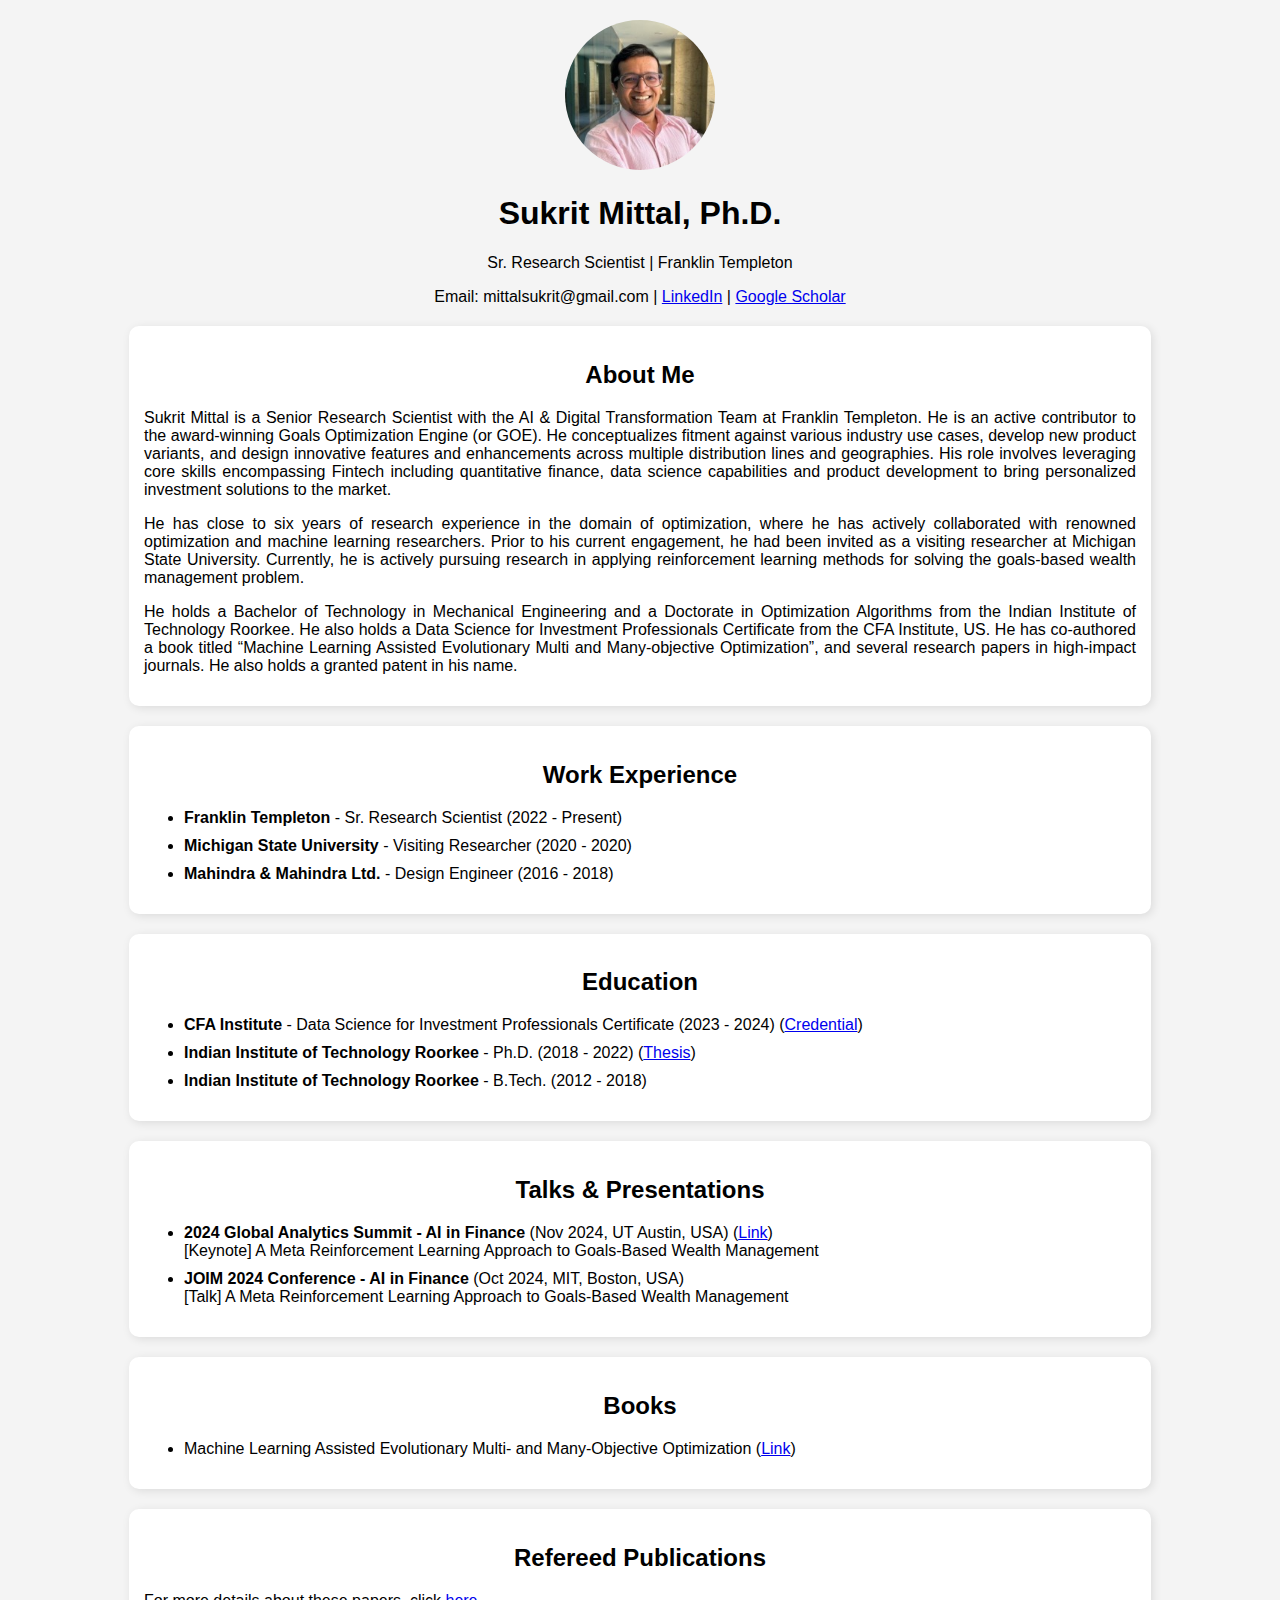
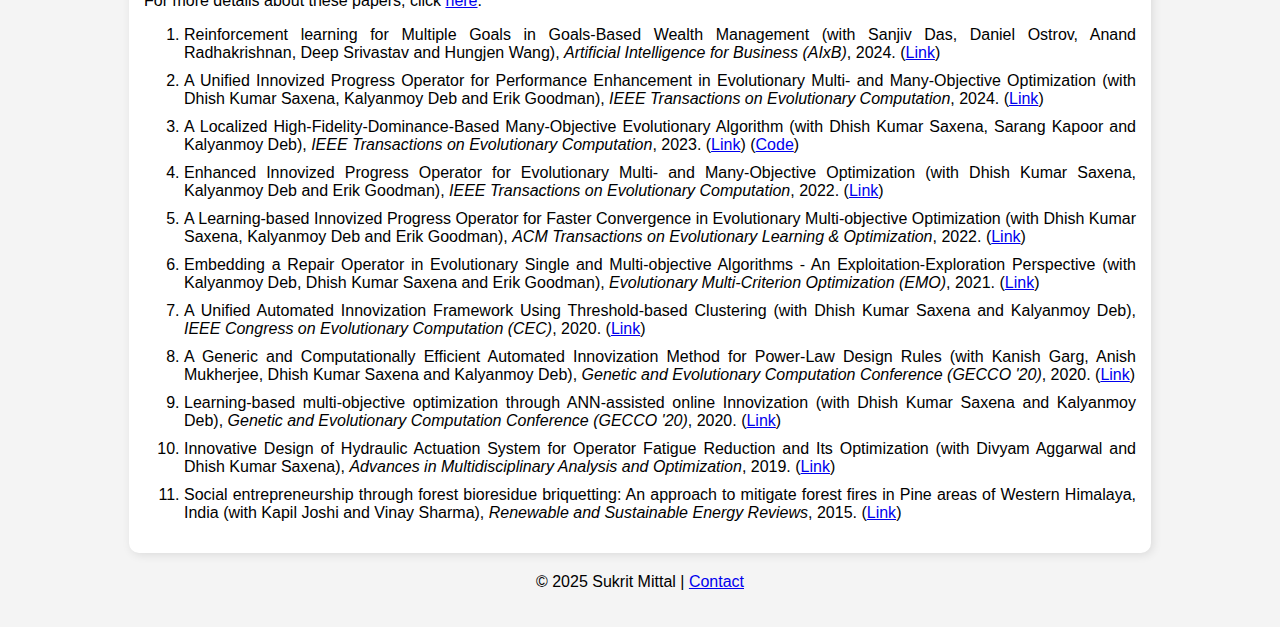
<file: index.html>
<!DOCTYPE html>
<html lang="en">
<head>
    <meta charset="UTF-8">
    <meta name="viewport" content="width=device-width, initial-scale=1.0">
    <title>Sukrit Mittal</title>
    <link rel="stylesheet" href="style.css">
    <style>
        .justified-text {
            text-align: justify;
        }
    </style>
</head>
<body>
    <header>
        <img src="images/sukrit.jpg" alt="My Profile Picture">
        <h1>Sukrit Mittal, Ph.D.</h1>
        <p>Sr. Research Scientist | Franklin Templeton</p>
        <p>Email: mittalsukrit@gmail.com | <a href="https://linkedin.com/in/msukrit">LinkedIn</a> | <a href="https://scholar.google.com/citations?user=mWlPa_MAAAAJ&hl=en">Google Scholar</a></p>
    </header>

    <section id="about">
        <h2>About Me</h2>
        <div class="justified-text">
            <p>Sukrit Mittal is a Senior Research Scientist with the AI & Digital Transformation Team at Franklin Templeton. He is an active contributor to the award-winning Goals Optimization Engine (or GOE). He conceptualizes fitment against various industry use cases, develop new product variants, and design innovative features and enhancements across multiple distribution lines and geographies. His role involves leveraging core skills encompassing Fintech including quantitative finance, data science capabilities and product development to bring personalized investment solutions to the market.</p>
            <p>He has close to six years of research experience in the domain of optimization, where he has actively collaborated with renowned optimization and machine learning researchers. Prior to his current engagement, he had been invited as a visiting researcher at Michigan State University. Currently, he is actively pursuing research in applying reinforcement learning methods for solving the goals-based wealth management problem.</p>
            <p>He holds a Bachelor of Technology in Mechanical Engineering and a Doctorate in Optimization Algorithms from the Indian Institute of Technology Roorkee. He also holds a Data Science for Investment Professionals Certificate from the CFA Institute, US. He has co-authored a book titled “Machine Learning Assisted Evolutionary Multi and Many-objective Optimization”, and several research papers in high-impact journals. He also holds a granted patent in his name.</p>
        </div>
    </section>

    <section id="experience">
        <h2>Work Experience</h2>
        <div class="justified-text">
            <ul>
                <li><strong>Franklin Templeton</strong> - Sr. Research Scientist (2022 - Present)</li>
                <li><strong>Michigan State University</strong> - Visiting Researcher (2020 - 2020)</li>
                <li><strong>Mahindra & Mahindra Ltd.</strong> - Design Engineer (2016 - 2018)</li>
            </ul>
        </div>
    </section>

    <section id="education">
        <h2>Education</h2>
        <div class="justified-text">
            <ul>
                <li><strong>CFA Institute</strong> - Data Science for Investment Professionals Certificate (2023 - 2024) (<a href="https://credentials.cfainstitute.org/fbd483d4-a992-432e-adc1-735b3d3f7e26">Credential</a>)</li>
                <li><strong>Indian Institute of Technology Roorkee</strong> - Ph.D. (2018 - 2022) (<a href="documents/sukrit_mittal_doctoral_thesis.pdf" target="_blank">Thesis</a>)
                    <!-- (<a href="documents/sukrit_mittal_doctoral_thesis.pdf" download="sukrit_mittal_doctoral_thesis.pdf">thesis</a>) -->
                </li>
                <li><strong>Indian Institute of Technology Roorkee</strong> - B.Tech. (2012 - 2018)</li>
            </ul>
        </div>
    </section>

    <section id="talks">
        <h2>Talks & Presentations</h2>
        <div class="justified-text">
            <ul>
                <li><b>2024 Global Analytics Summit - AI in Finance</b> (Nov 2024, UT Austin, USA) (<a href="https://get.mccombs.utexas.edu/global-analytics-summit-2024/">Link</a>) <br> [Keynote] A Meta Reinforcement Learning Approach to Goals-Based Wealth Management </li>
                <!--  -->
                <li><b>JOIM 2024 Conference - AI in Finance</b> (Oct 2024, MIT, Boston, USA) <br> [Talk] A Meta Reinforcement Learning Approach to Goals-Based Wealth Management </li>
            </ul>
        </div>
    </section>

    <section id="books">
        <h2>Books</h2>
        <div class="justified-text">
            <ul>
                <li>Machine Learning Assisted Evolutionary Multi- and Many-Objective Optimization (<a href="https://link.springer.com/book/10.1007/978-981-99-2096-9">Link</a>)</li>
            </ul>
        </div>
    </section>

    <section id="publications">
        <h2>Refereed Publications</h2>
        <div class="justified-text">
            <p>For more details about these papers, click <a href="content/publications.html">here</a>.</p>
            <ol>
                <li>Reinforcement learning for Multiple Goals in Goals-Based Wealth Management (with Sanjiv Das, Daniel Ostrov, Anand Radhakrishnan, Deep Srivastav and Hungjen Wang), <i>Artificial Intelligence for Business (AIxB)</i>, 2024. (<a href="https://ieeexplore.ieee.org/abstract/document/10771457">Link</a>)</li>
                <!--  -->
                <li>A Unified Innovized Progress Operator for Performance Enhancement in Evolutionary Multi- and Many-Objective Optimization (with Dhish Kumar Saxena, Kalyanmoy Deb and Erik Goodman), <i>IEEE Transactions on Evolutionary Computation</i>, 2024. (<a href="https://ieeexplore.ieee.org/abstract/document/10269130">Link</a>)</li>
                <!--  -->
                <li>A Localized High-Fidelity-Dominance-Based Many-Objective Evolutionary Algorithm (with Dhish Kumar Saxena, Sarang Kapoor and Kalyanmoy Deb), <i>IEEE Transactions on Evolutionary Computation</i>, 2023. (<a href="https://ieeexplore.ieee.org/abstract/document/9814856">Link</a>) (<a href="https://github.com/mittalsukrit/LHFiD">Code</a>)</li>
                <!--  -->
                <li>Enhanced Innovized Progress Operator for Evolutionary Multi- and Many-Objective Optimization (with Dhish Kumar Saxena, Kalyanmoy Deb and Erik Goodman), <i>IEEE Transactions on Evolutionary Computation</i>, 2022. (<a href="https://ieeexplore.ieee.org/abstract/document/9631974">Link</a>)</li>
                <!--  -->
                <li>A Learning-based Innovized Progress Operator for Faster Convergence in Evolutionary Multi-objective Optimization (with Dhish Kumar Saxena, Kalyanmoy Deb and Erik Goodman), <i>ACM Transactions on Evolutionary Learning & Optimization</i>, 2022. (<a href="https://dl.acm.org/doi/abs/10.1145/3474059">Link</a>)</li>
                <!--  -->
                <li>Embedding a Repair Operator in Evolutionary Single and Multi-objective Algorithms - An Exploitation-Exploration Perspective (with Kalyanmoy Deb, Dhish Kumar Saxena and Erik Goodman), <i>Evolutionary Multi-Criterion Optimization (EMO)</i>, 2021. (<a href="https://link.springer.com/chapter/10.1007/978-3-030-72062-9_8">Link</a>)</li>
                <!--  -->
                <li>A Unified Automated Innovization Framework Using Threshold-based Clustering (with Dhish Kumar Saxena and Kalyanmoy Deb), <i>IEEE Congress on Evolutionary Computation (CEC)</i>, 2020. (<a href="https://ieeexplore.ieee.org/abstract/document/9185879">Link</a>)</li>
                <!--  -->
                <li>A Generic and Computationally Efficient Automated Innovization Method for Power-Law Design Rules (with Kanish Garg, Anish Mukherjee, Dhish Kumar Saxena and Kalyanmoy Deb), <i>Genetic and Evolutionary Computation Conference (GECCO '20)</i>, 2020. (<a href="https://dl.acm.org/doi/abs/10.1145/3377929.3390022">Link</a>)</li>
                <!--  -->
                <li>Learning-based multi-objective optimization through ANN-assisted online Innovization (with Dhish Kumar Saxena and Kalyanmoy Deb), <i>Genetic and Evolutionary Computation Conference (GECCO '20)</i>, 2020. (<a href="https://dl.acm.org/doi/abs/10.1145/3377929.3389925">Link</a>)</li>
                <!--  -->
                <li>Innovative Design of Hydraulic Actuation System for Operator Fatigue Reduction and Its Optimization (with Divyam Aggarwal and Dhish Kumar Saxena), <i>Advances in Multidisciplinary Analysis and Optimization</i>, 2019. (<a href="https://link.springer.com/chapter/10.1007/978-981-15-5432-2_19">Link</a>)</li>
                <!--  -->
                <li>Social entrepreneurship through forest bioresidue briquetting: An approach to mitigate forest fires in Pine areas of Western Himalaya, India (with Kapil Joshi and Vinay Sharma), <i>Renewable and Sustainable Energy Reviews</i>, 2015. (<a href="https://www.sciencedirect.com/science/article/abs/pii/S1364032115007042">Link</a>)</li>
            </ol>
        </div>
    </section>

    <footer>
        <p>© 2025 Sukrit Mittal | <a href="mailto:mittalsukrit@gmail.com">Contact</a></p>
    </footer>
</body>
</html>
</file>
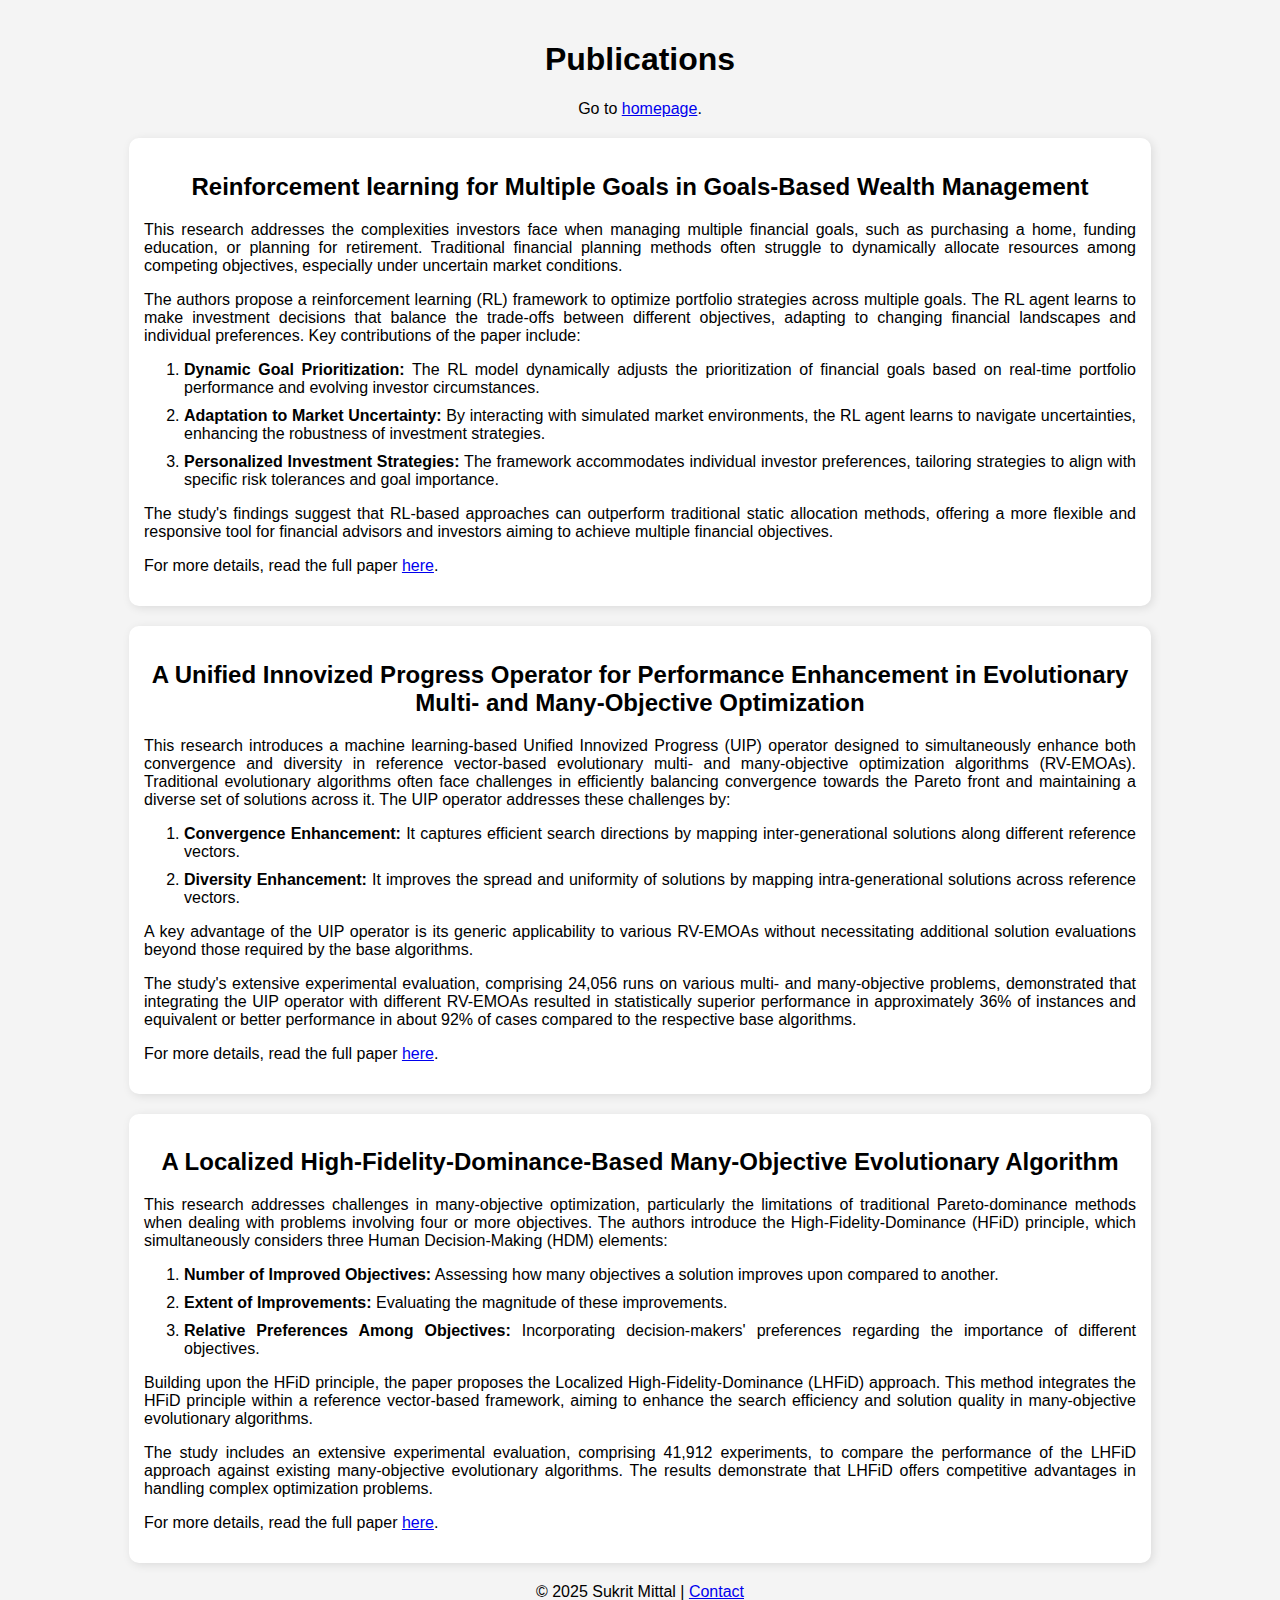
<file: content/publications.html>
<!DOCTYPE html>
<html lang="en">
<head>
    <meta charset="UTF-8">
    <meta name="viewport" content="width=device-width, initial-scale=1.0">
    <title>Sukrit's Publications</title>
    <link rel="stylesheet" href="../style.css">
    <style>
        .justified-text {
            text-align: justify;
        }
    </style>
</head>
<body>
    <header>
        <h1>Publications</h1>
        <p>Go to <a href="../index.html">homepage</a>.</p>
    </header>

    <section id="RL-GBWM">
        <h2>Reinforcement learning for Multiple Goals in Goals-Based Wealth Management</h2>
        <div class="justified-text">
            <p>This research addresses the complexities investors face when managing multiple financial goals, such as purchasing a home, funding education, or planning for retirement. Traditional financial planning methods often struggle to dynamically allocate resources among competing objectives, especially under uncertain market conditions.</p>
            <p>The authors propose a reinforcement learning (RL) framework to optimize portfolio strategies across multiple goals. The RL agent learns to make investment decisions that balance the trade-offs between different objectives, adapting to changing financial landscapes and individual preferences. Key contributions of the paper include:</p>
            <ol>
                <li><b>Dynamic Goal Prioritization:</b> The RL model dynamically adjusts the prioritization of financial goals based on real-time portfolio performance and evolving investor circumstances.</li>
                <li><b>Adaptation to Market Uncertainty:</b> By interacting with simulated market environments, the RL agent learns to navigate uncertainties, enhancing the robustness of investment strategies.</li>
                <li><b>Personalized Investment Strategies:</b> The framework accommodates individual investor preferences, tailoring strategies to align with specific risk tolerances and goal importance.</li>
            </ol>
            <p>The study's findings suggest that RL-based approaches can outperform traditional static allocation methods, offering a more flexible and responsive tool for financial advisors and investors aiming to achieve multiple financial objectives.</p>
            <p>For more details, read the full paper <a href="https://ieeexplore.ieee.org/abstract/document/10771457">here</a>.</p>
        </div>
    </section>

    <section id="UIP">
        <h2>A Unified Innovized Progress Operator for Performance Enhancement in Evolutionary Multi- and Many-Objective Optimization</h2>
        <div class="justified-text">
            <p>This research introduces a machine learning-based Unified Innovized Progress (UIP) operator designed to simultaneously enhance both convergence and diversity in reference vector-based evolutionary multi- and many-objective optimization algorithms (RV-EMOAs). Traditional evolutionary algorithms often face challenges in efficiently balancing convergence towards the Pareto front and maintaining a diverse set of solutions across it. The UIP operator addresses these challenges by:</p>
            <ol>
                <li><b>Convergence Enhancement:</b> It captures efficient search directions by mapping inter-generational solutions along different reference vectors.</li>
                <li><b>Diversity Enhancement:</b> It improves the spread and uniformity of solutions by mapping intra-generational solutions across reference vectors.</li>
            </ol>
            <p>A key advantage of the UIP operator is its generic applicability to various RV-EMOAs without necessitating additional solution evaluations beyond those required by the base algorithms.</p>
            <p>The study's extensive experimental evaluation, comprising 24,056 runs on various multi- and many-objective problems, demonstrated that integrating the UIP operator with different RV-EMOAs resulted in statistically superior performance in approximately 36% of instances and equivalent or better performance in about 92% of cases compared to the respective base algorithms.</p>
            <p>For more details, read the full paper <a href="https://ieeexplore.ieee.org/document/10269130">here</a>.</p>
        </div>
    </section>

    <section id="LHFiD">
        <h2>A Localized High-Fidelity-Dominance-Based Many-Objective Evolutionary Algorithm</h2>
        <div class="justified-text">
            <p>This research addresses challenges in many-objective optimization, particularly the limitations of traditional Pareto-dominance methods when dealing with problems involving four or more objectives. The authors introduce the High-Fidelity-Dominance (HFiD) principle, which simultaneously considers three Human Decision-Making (HDM) elements:</p>
            <ol>
                <li><b>Number of Improved Objectives:</b> Assessing how many objectives a solution improves upon compared to another.</li>
                <li><b>Extent of Improvements:</b> Evaluating the magnitude of these improvements.</li>
                <li><b>Relative Preferences Among Objectives:</b> Incorporating decision-makers' preferences regarding the importance of different objectives.</li>
            </ol>
            <p>Building upon the HFiD principle, the paper proposes the Localized High-Fidelity-Dominance (LHFiD) approach. This method integrates the HFiD principle within a reference vector-based framework, aiming to enhance the search efficiency and solution quality in many-objective evolutionary algorithms.</p>
            <p>The study includes an extensive experimental evaluation, comprising 41,912 experiments, to compare the performance of the LHFiD approach against existing many-objective evolutionary algorithms. The results demonstrate that LHFiD offers competitive advantages in handling complex optimization problems.</p>
            <p>For more details, read the full paper <a href="https://ieeexplore.ieee.org/document/9814856">here</a>.</p>
        </div>
    </section>

    

    <footer>
        <p>© 2025 Sukrit Mittal | <a href="mailto:mittalsukrit@gmail.com">Contact</a></p>
    </footer>
</body>
</html>
</file>
<file: style.css>
body {
    font-family: Arial, sans-serif;
    text-align: center;
    margin: 0;
    padding: 20px;
    background-color: #f4f4f4;
}
header img {
    width: 150px;
    border-radius: 50%;
}
section {
    background: white;
    margin: 20px auto;
    padding: 15px;
    width: 80%;
    border-radius: 10px;
    box-shadow: 2px 2px 10px rgba(0, 0, 0, 0.1);
}
footer {
    margin-top: 20px;
}

li {
    margin-bottom: 10px; /* Adjust margin bottom to create space between list items */
}
</file>
